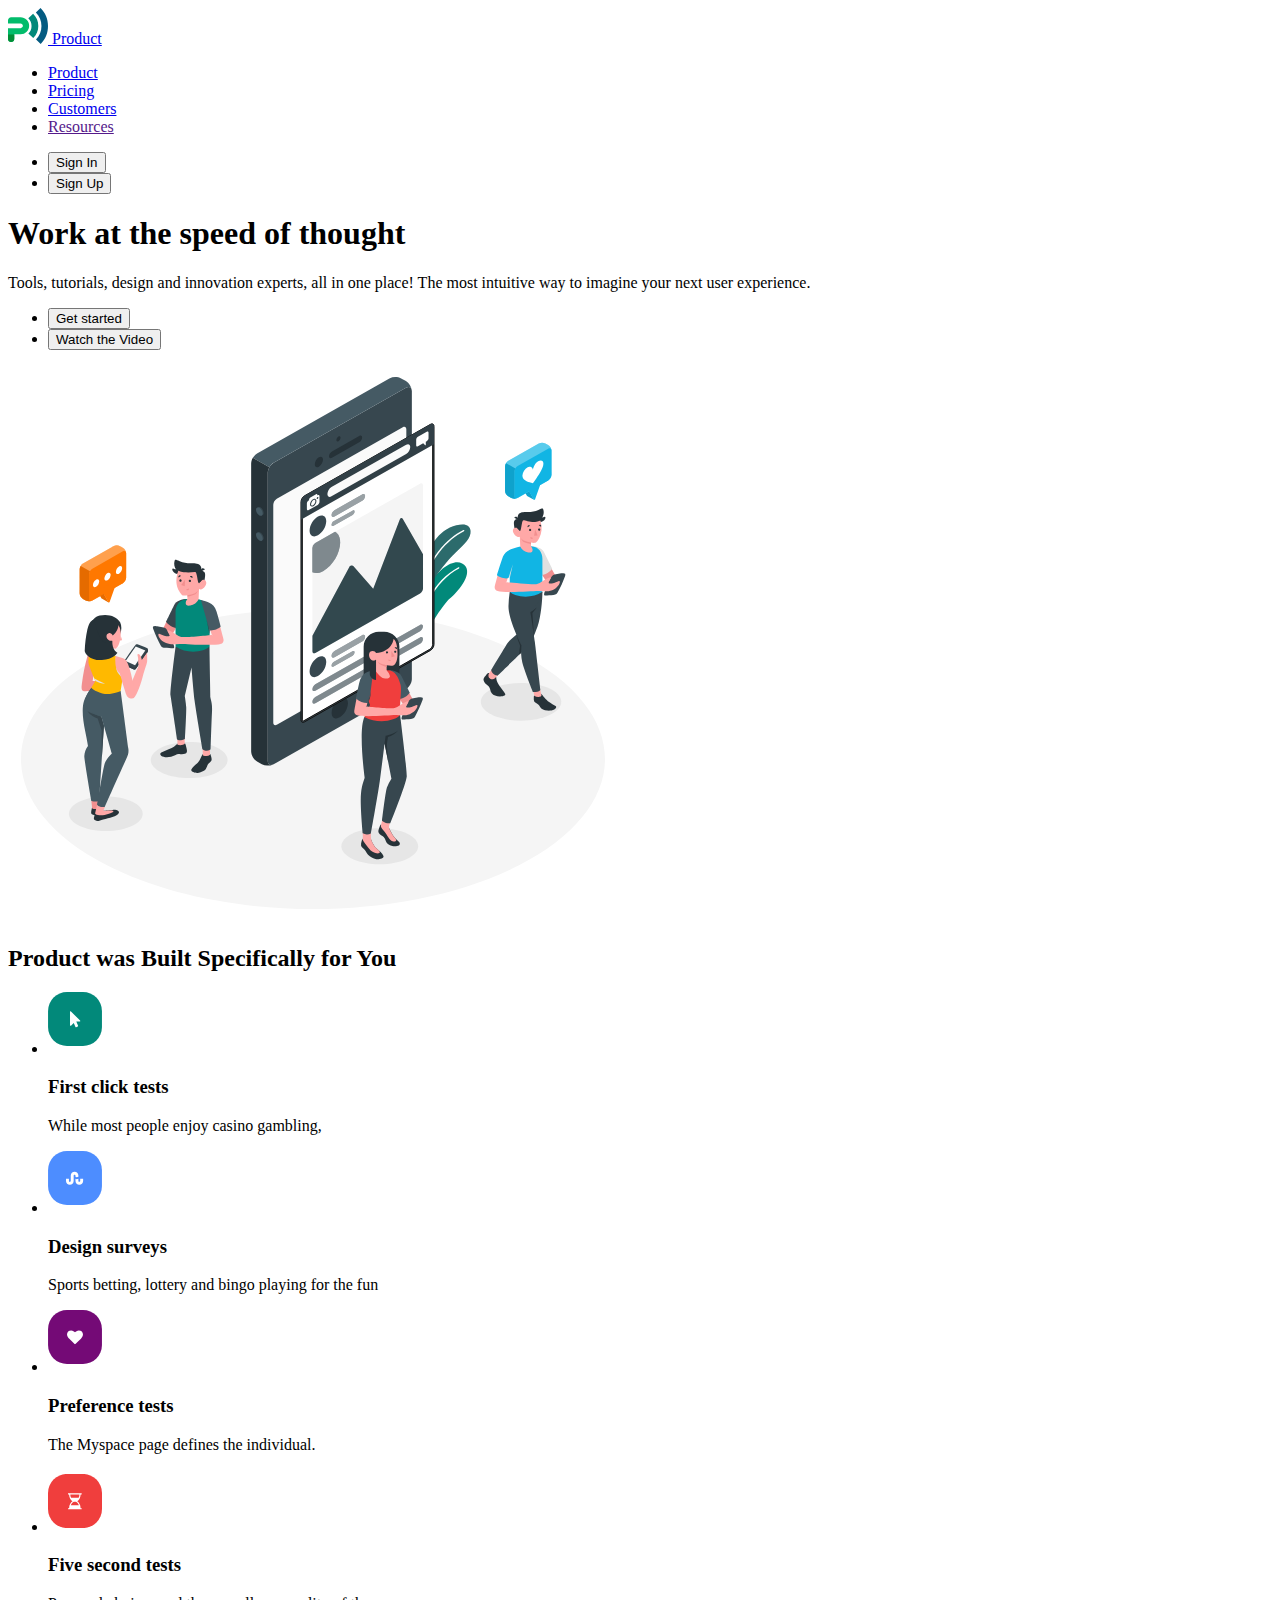
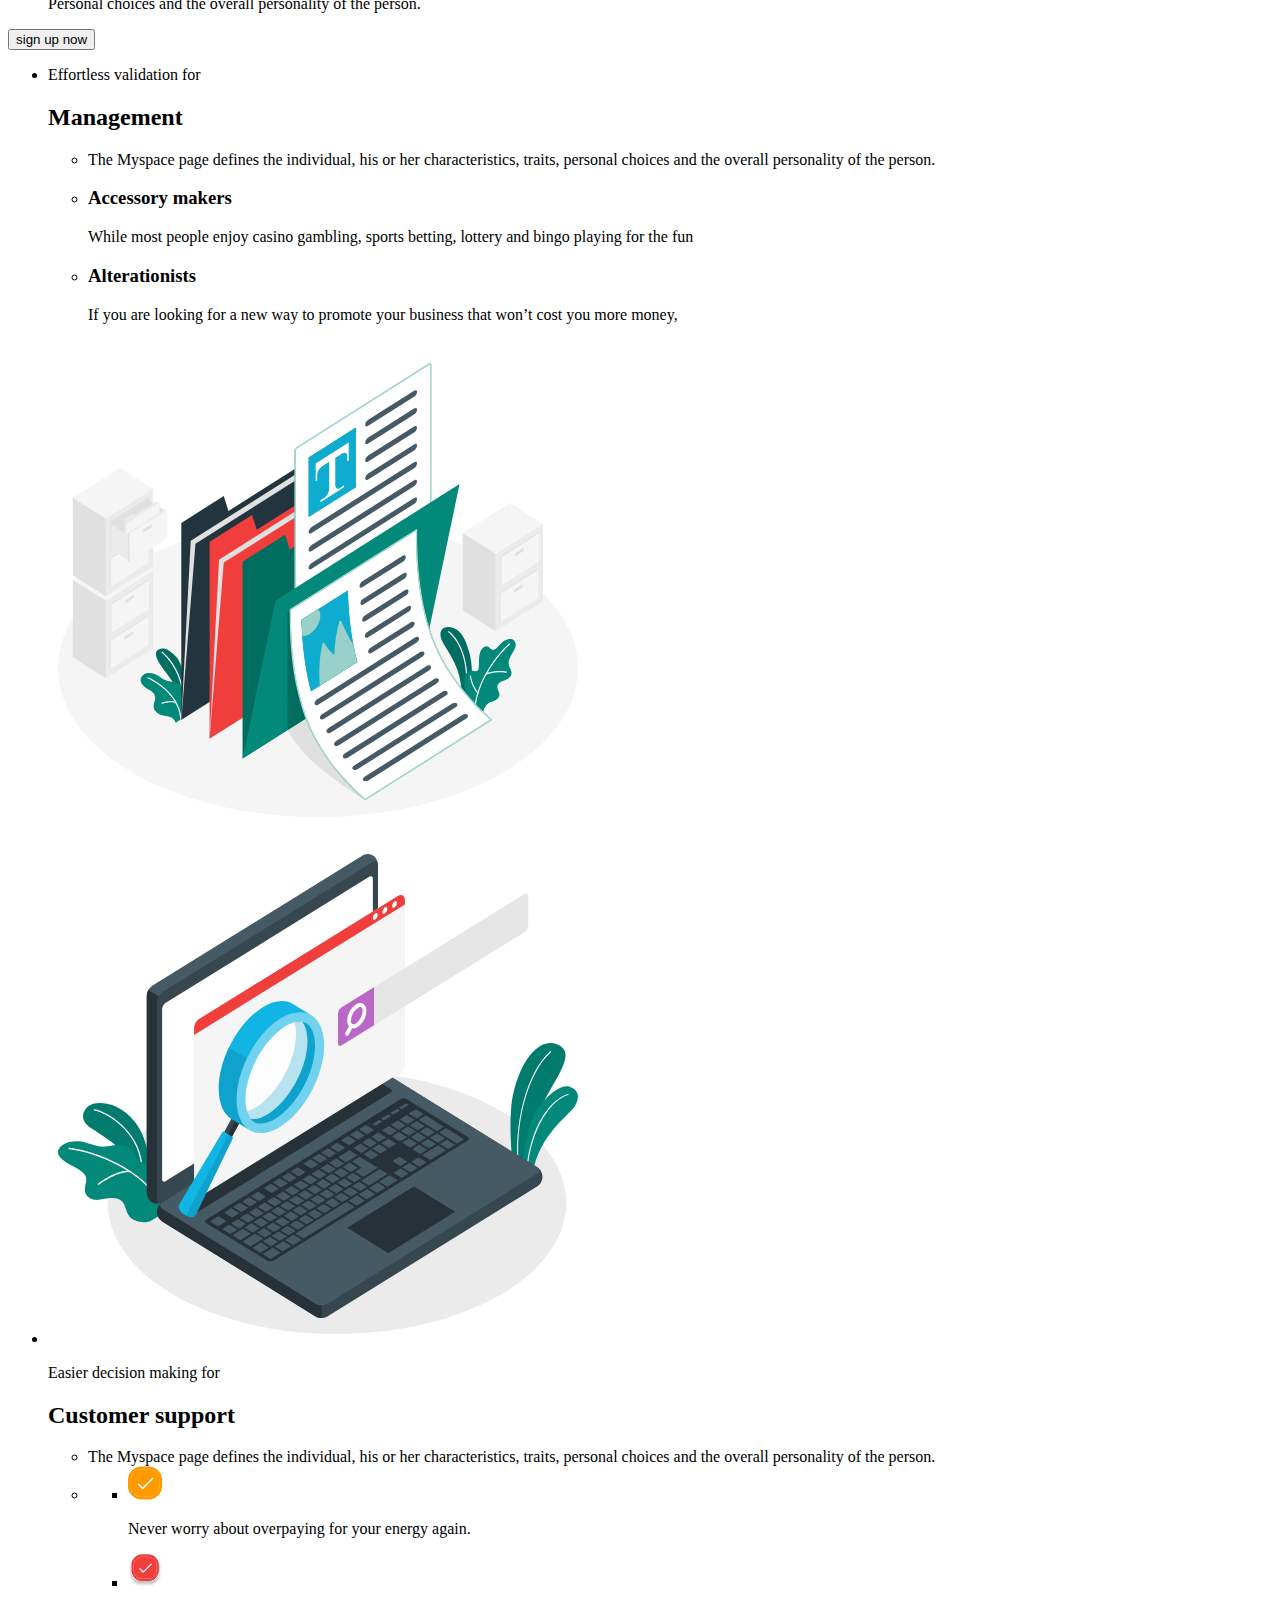
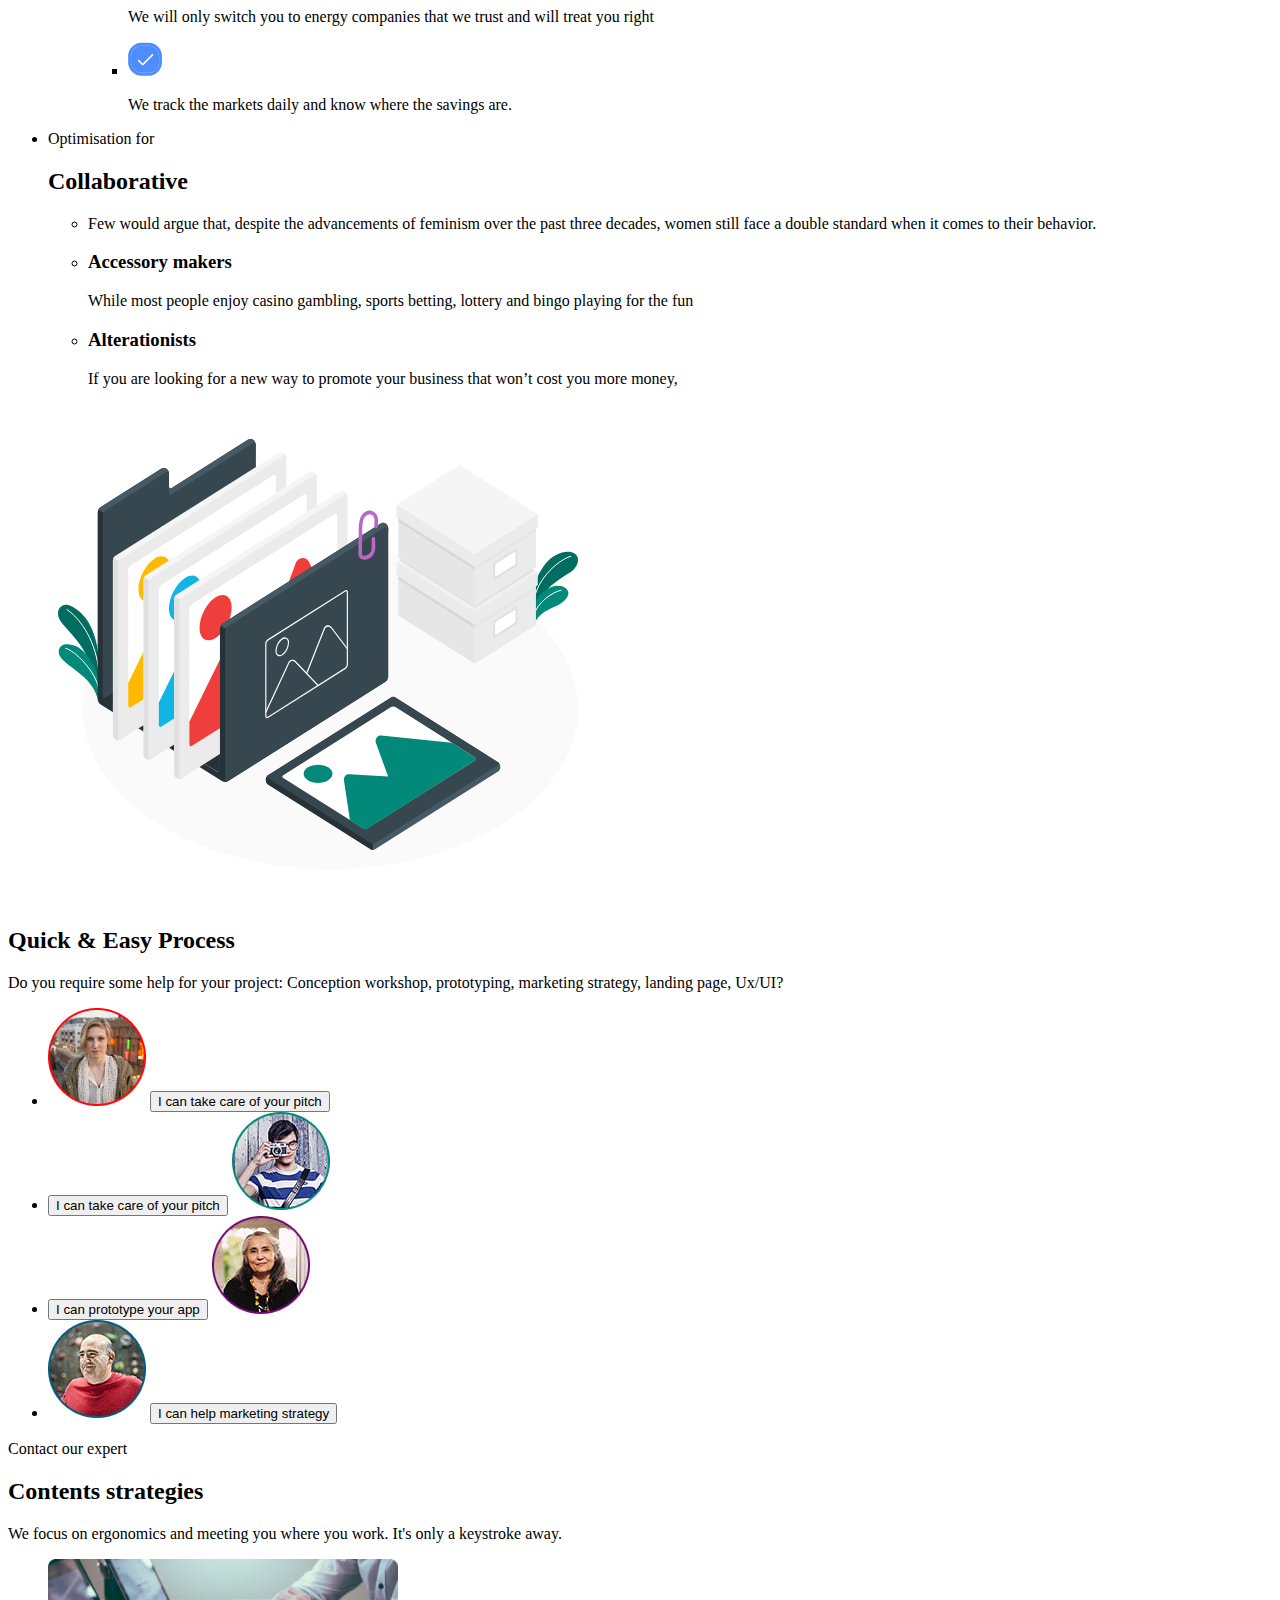
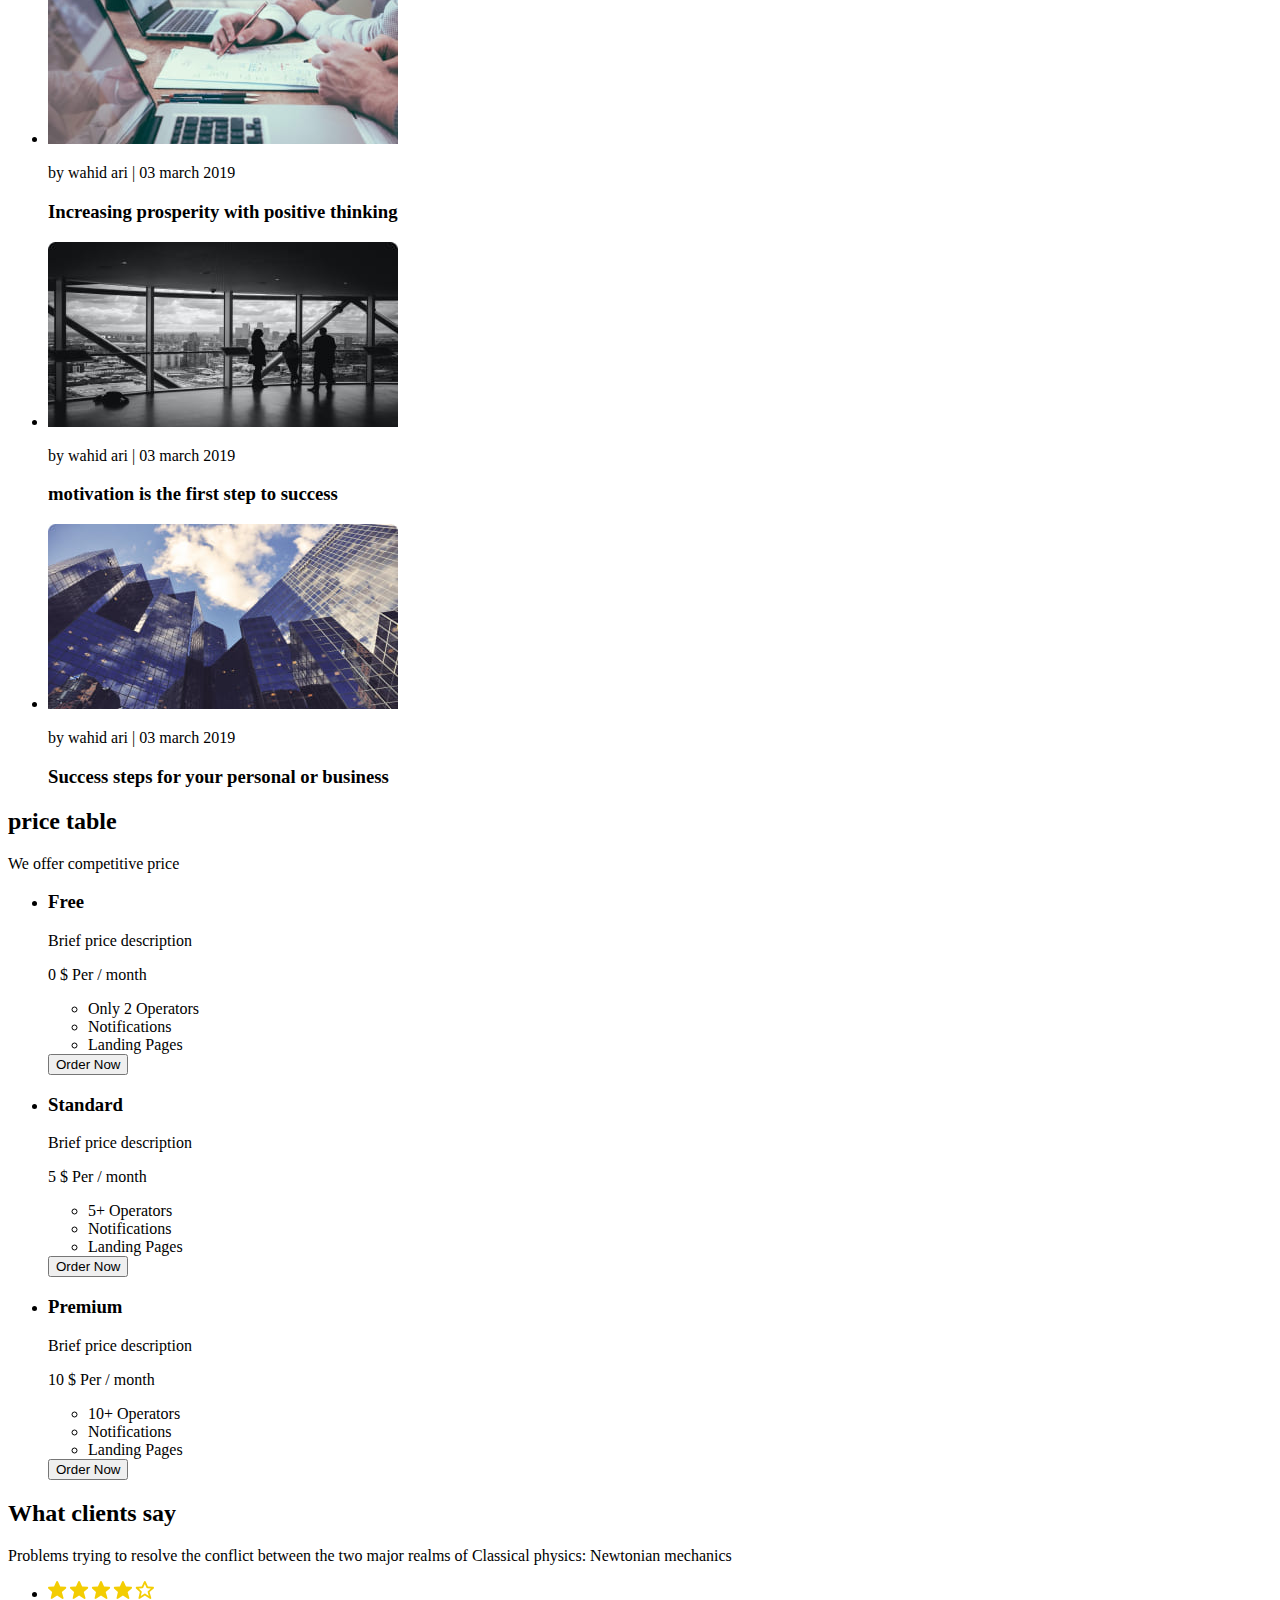
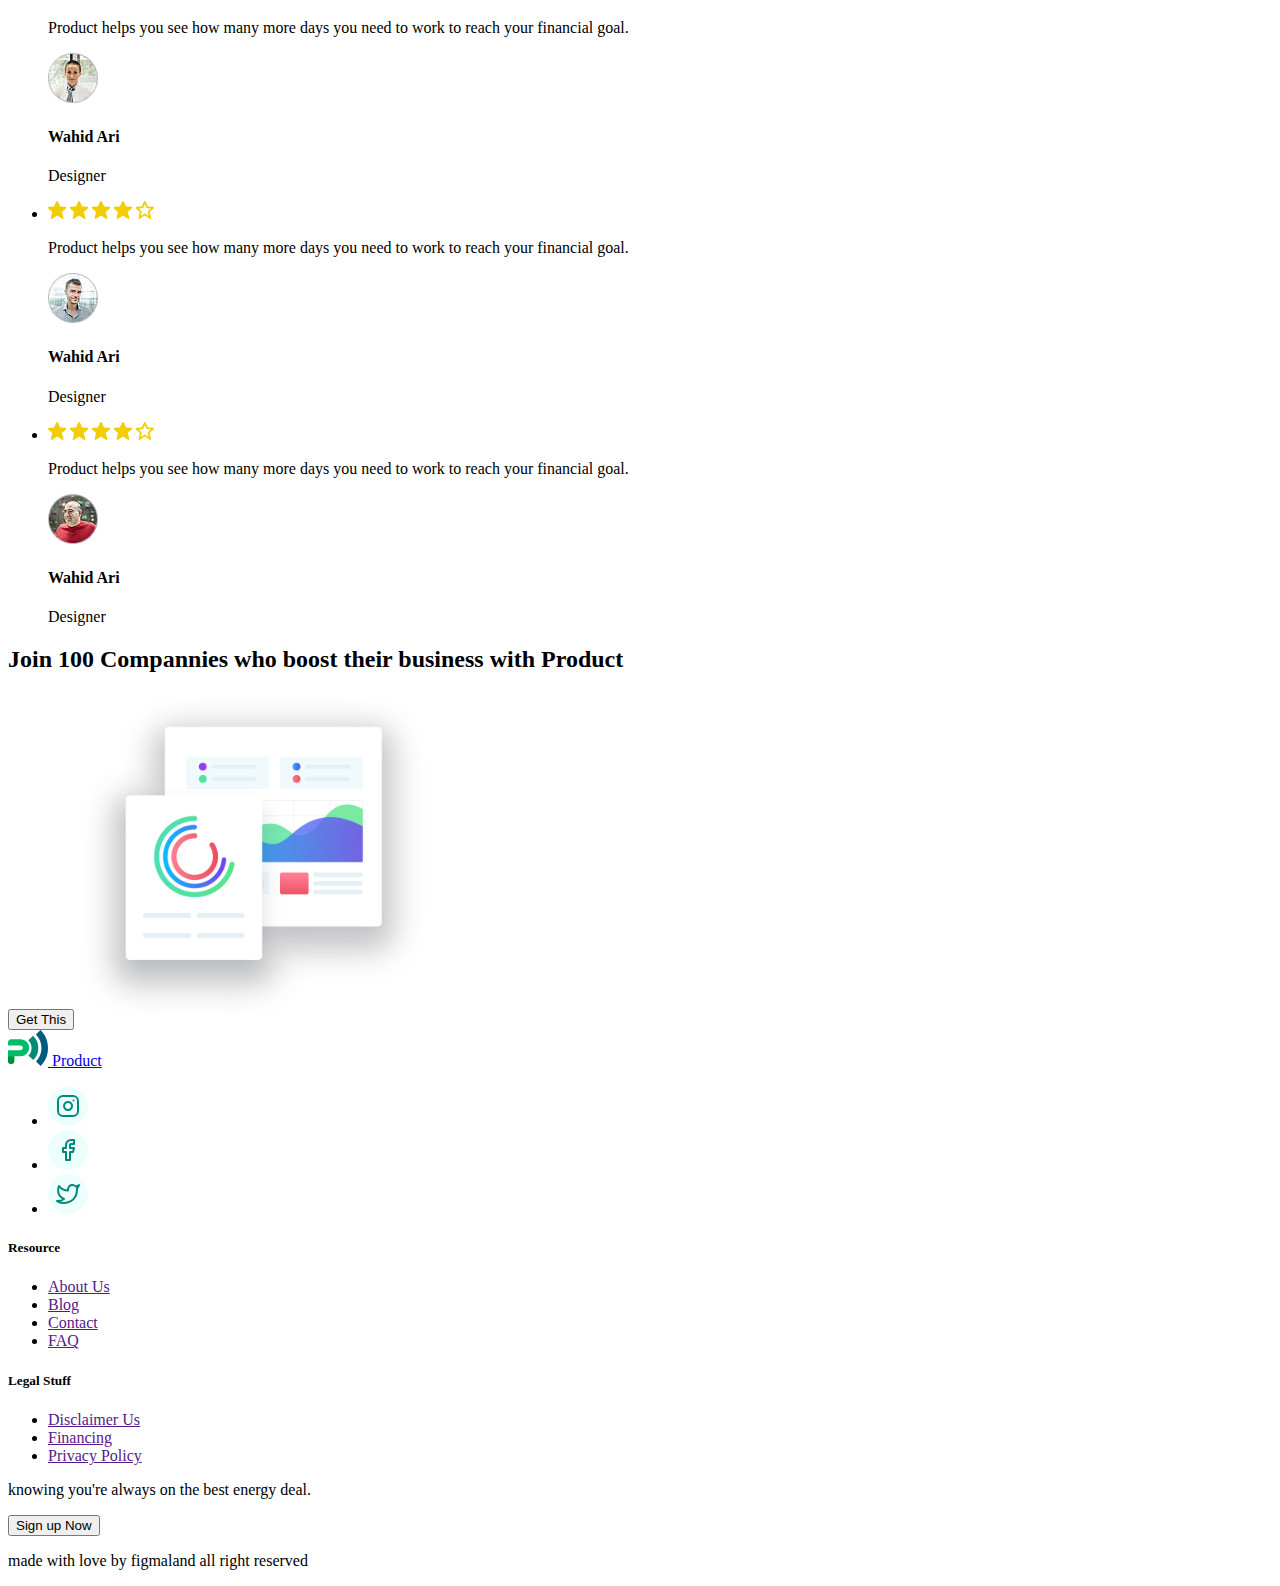
<file: index.html>
<!DOCTYPE html>
<html lang="en">

<head>
    <meta charset="UTF-8">
    <meta name="viewport" content="width=device-width, initial-scale=1.0">
    <title>Business promotion</title>
</head>

<body>
    <header>
        <a href="index.html">
            <img src="./images/logo.svg" alt="logo" width="40" height="36">
            Product
        </a>
        <nav>
            <ul>
                <li><a href="./index.html">Product</a></li>
                <li><a href="./pricing.html">Pricing</a></li>
                <li><a href="./customer.html">Customers</a></li>
                <li><a href="">Resources</a></li>
            </ul>
        </nav>
        <ul>
            <li><button type="button">Sign In</button></li>
            <li><button type="button">Sign Up</button></li>
        </ul>
    </header>

    <main>
        <!-- section hero -->
        <section>
            <h1>Work at the speed of thought</h1>
            <p>
                Tools, tutorials, design and innovation experts, all in one place! The most intuitive way to imagine
                your next user experience.
            </p>
            <ul>
                <li><button type="button">Get started</button></li>
                <li><button type="button">Watch the Video</button></li>
            </ul>
            <img src="./images/hero-img.svg" alt="hero" weidth="610" height="555">
        </section>

        <!-- section features -->
        <section>
            <h2>Product was Built Specifically for You</h2>
            <ul>
                <li>
                    <img src="./images/sec2icon-1.svg" alt="click" width="54" height="61.89">
                    <h3>First click tests</h3>
                    <p>While most people enjoy casino gambling,</p>
                </li>
                <li>
                    <img src="./images/sec2icon-2.svg" alt="surveys" width="54" height="61.89">
                    <h3>Design surveys</h3>
                    <p>Sports betting, lottery and bingo playing for the fun</p>
                </li>
                <li>
                    <img src="./images/sec2icon-3.svg" alt="heart" width="54" height="61.89">
                    <h3>Preference tests</h3>
                    <p>The Myspace page defines the individual.</p>
                </li>
                <li>
                    <img src="./images/sec2icon-4.svg" alt="sand_clock" width="54" height="61.89">
                    <h3>Five second tests</h3>
                    <p>Personal choices and the overall personality of the person.</p>
                </li>
            </ul>
            <button type="button">sign up now</button>
        </section>


        <!-- section work organization -->
        <section>
            <h2 hidden>work organization</h2>
            <ul>
                <li>
                    <p>Effortless validation for</p>
                    <h2>Management</h2>
                    <ul>
                        <li>
                            The Myspace page defines the individual, his or her characteristics, traits, personal
                            choices and the overall personality of the person.
                        </li>
                        <li>
                            <h3>Accessory makers</h3>
                            <p>
                                While most people enjoy casino gambling, sports betting, lottery and bingo playing for
                                the fun
                            </p>
                        </li>
                        <li>
                            <h3>Alterationists</h3>
                            <p>
                                If you are looking for a new way to promote your business that won’t cost you more
                                money,
                            </p>
                        </li>
                    </ul>
                    <img src="./images/management-img.svg" alt="management" width="540" height="500">
                </li>
                <li>
                    <img src="./images/support-img.svg" alt="support" width="540" height="500">
                    <p>Easier decision making for</p>
                    <h2>Customer support</h2>
                    <ul>
                        <li>
                            The Myspace page defines the individual, his or her characteristics, traits, personal
                            choices and the overall personality of the person.
                        </li>
                        <li>
                            <ul>
                                <li>
                                    <img src="./images/support-icon-1.svg" alt="done" width="35.07" height="33.81">
                                    <p>
                                        Never worry about overpaying for your energy again.
                                    </p>
                                </li>
                                <li>
                                    <img src="./images/support-icon-2.svg" alt="done" width="35.07" height="33.81">
                                    <p>
                                        We will only switch you to energy companies that we trust and will treat you
                                        right
                                    </p>
                                </li>
                                <li>
                                    <img src="./images/support-icon-3.svg" alt="done" width="35.07" height="33.81">
                                    <p>
                                        We track the markets daily and know where the savings are.
                                    </p>
                                </li>
                            </ul>
                        </li>
                    </ul>
                </li>
                <li>
                    <p>Optimisation for</p>
                    <h2>Collaborative</h2>
                    <ul>
                        <li>
                            Few would argue that, despite the advancements of feminism over the past three decades,
                            women still face a double standard when it comes to their behavior.
                        </li>
                        <li>
                            <h3>Accessory makers</h3>
                            <p>
                                While most people enjoy casino gambling, sports betting, lottery and bingo playing for
                                the fun
                            </p>
                        </li>
                        <li>
                            <h3>Alterationists</h3>
                            <p>
                                If you are looking for a new way to promote your business that won’t cost you more
                                money,
                            </p>
                        </li>
                    </ul>
                    <img src="./images/collaboration-img.svg" alt="collaboration" width="540" height="500">
                </li>
            </ul>
        </section>


        <!-- section experts help -->
        <section>
            <h2>Quick & Easy Process</h2>
            <p>Do you require some help for your project: Conception workshop,
                prototyping, marketing strategy, landing page, Ux/UI?</p>
            <ul>
                <li>
                    <img src="./images/avatar-1.jpg" alt="photo-expert-1" width="98" height="98">
                    <button type="button">I can take care of your pitch</button>
                </li>
                <li>
                    <button type="button">I can take care of your pitch</button>
                    <img src="./images/avatar-2.jpg" alt="photo-expert-2" width="98" height="98">


                </li>
                <li>
                    <button type="button">I can prototype your app</button>
                    <img src="./images/avatar-3.jpg" alt="photo-expert-3" width="98" height="98">


                </li>
                <li>
                    <img src="./images/avatar-4.jpg" alt="photo-expert-4" width="98" height="98">
                    <button type="button">I can help marketing strategy</button>
                </li>
            </ul>
            </p>
            </h2>
            <buttom type="button">Contact our expert</buttom>
        </section>

        <!-- section strategies -->
        <section>
            <h2>Contents strategies</h2>
            <p>We focus on ergonomics and meeting you where you work. It's only a keystroke away.</p>
            <ul>
                <li>
                    <img src="./images/strategy-1.jpg" alt="strategy-1" width="350" height="185">
                    <p>by wahid ari | 03 march 2019</p>
                    <h3>Increasing prosperity with positive thinking</h3>

                </li>
                <li>
                    <img src="./images/strategy-2.jpg" alt="strategy-2" width="350" height="185">
                    <p>by wahid ari | 03 march 2019</p>
                    <h3>motivation is the first step to success</h3>

                </li>
                <li>
                    <img src="./images/strategy-3.jpg" alt="strategy-3" width="350" height="185">
                    <p>by wahid ari | 03 march 2019</p>
                    <h3>Success steps for your personal or business</h3>
                </li>
            </ul>
        </section>

        <!-- section price table -->
        <section>
            <h2>price table</h2>
            <p>We offer competitive price</p>
            <ul>
                <li>
                    <h3>Free</h3>
                    <p>Brief price description</p>
                    <p>0 $ Per / month</p>
                    <ul>
                        <li>Only 2 Operators</li>
                        <li>Notifications</li>
                        <li>Landing Pages</li>
                    </ul>
                    <button type="button">Order Now</button>
                </li>
                <li>
                    <h3>Standard</h3>
                    <p>Brief price description</p>
                    <p>5 $ Per / month</p>
                    <ul>
                        <li>5+ Operators</li>
                        <li>Notifications</li>
                        <li>Landing Pages</li>
                    </ul>
                    <button type="button">Order Now</button>
                </li>
                <li>
                    <h3>Premium</h3>
                    <p>Brief price description</p>
                    <p>10 $ Per / month</p>
                    <ul>
                        <li>10+ Operators</li>
                        <li>Notifications</li>
                        <li>Landing Pages</li>
                    </ul>
                    <button type="button">Order Now</button>
                </li>
            </ul>
        </section>


        <!-- section customer feedback -->
        <section>

            <h2>What clients say</h2>
            <p>Problems trying to resolve the conflict between
                the two major realms of Classical physics: Newtonian mechanics</p>
            <ul>
                <li>
                    <img src="./images/Group 204.svg" alt="stars" width="106" height="18">
                    <p>Product helps you see how many more days you need to work to reach your financial goal.</p>
                    <img src="./images/fidback-avatar-1.jpg" alt="photo-1" width="50" height="50">
                    <h4>Wahid Ari</h4>
                    <p>Designer</p>
                </li>
                <li>
                    <img src="./images/Group 204.svg" alt="stars" width="106" height="18">
                    <p>Product helps you see how many more days you need to work to reach your financial goal.</p>
                    <img src="./images/fidback-avatar-2.jpg" alt="photo-2" width="50" height="50">
                    <h4>Wahid Ari</h4>
                    <p>Designer</p>
                </li>
                <li>
                    <img src="./images/Group 204.svg" alt="stars" width="106" height="18">
                    <p>Product helps you see how many more days you need to work to reach your financial goal.</p>
                    <img src="./images/fidback-avatar-3.jpg" alt="photo-3" width="50" height="50">
                    <h4>Wahid Ari</h4>
                    <p>Designer</p>
                </li>
            </ul>
        </section>

        <!-- section 100 Compannies -->
        <section>
            <h2>Join 100 Compannies who boost their business with Product</h2>
            <button type="button">Get This</button>
            <img src="./images/screen.svg" alt="screen" width="351" height="331">
        </section>
    </main>

    <footer>
        <a href="index.html">
            <img src="./images/logo.svg" alt="logo" width="40" height="36">
            Product
        </a>
        <ul>
            <li>
                <a href="./index.html">
                    <img src="./images/footer-inst.svg" alt="logo-instagram" width="40" height="40">
                </a>
            </li>
            <li>
                <a href="./index.html">
                    <img src="./images/footer-face.svg" alt="logo-facebook" width="40" height="40">
                </a>
            </li>
            <li>
                <a href="./index.html">
                    <img src="./images/footer-twit.svg" alt="logo-twitter" width="40" height="40">
                </a>
            </li>
        </ul>
        <h5>Resource</h5>
        <ul>
            <li><a href="">About Us</a></li>
            <li><a href="">Blog</a></li>
            <li><a href="">Contact</a></li>
            <li><a href="">FAQ</a></li>
        </ul>
        <h5>Legal Stuff</h5>
        <ul>
            <li><a href="">Disclaimer Us</a></li>
            <li><a href="">Financing</a></li>
            <li><a href="">Privacy Policy</a></li>
        </ul>
        <p>knowing you're always on the best energy deal.</p>

        <button type="button">Sign up Now</button>
        <p>made with love by figmaland all right reserved</p>
    </footer>


</body>

</html>
</file>
